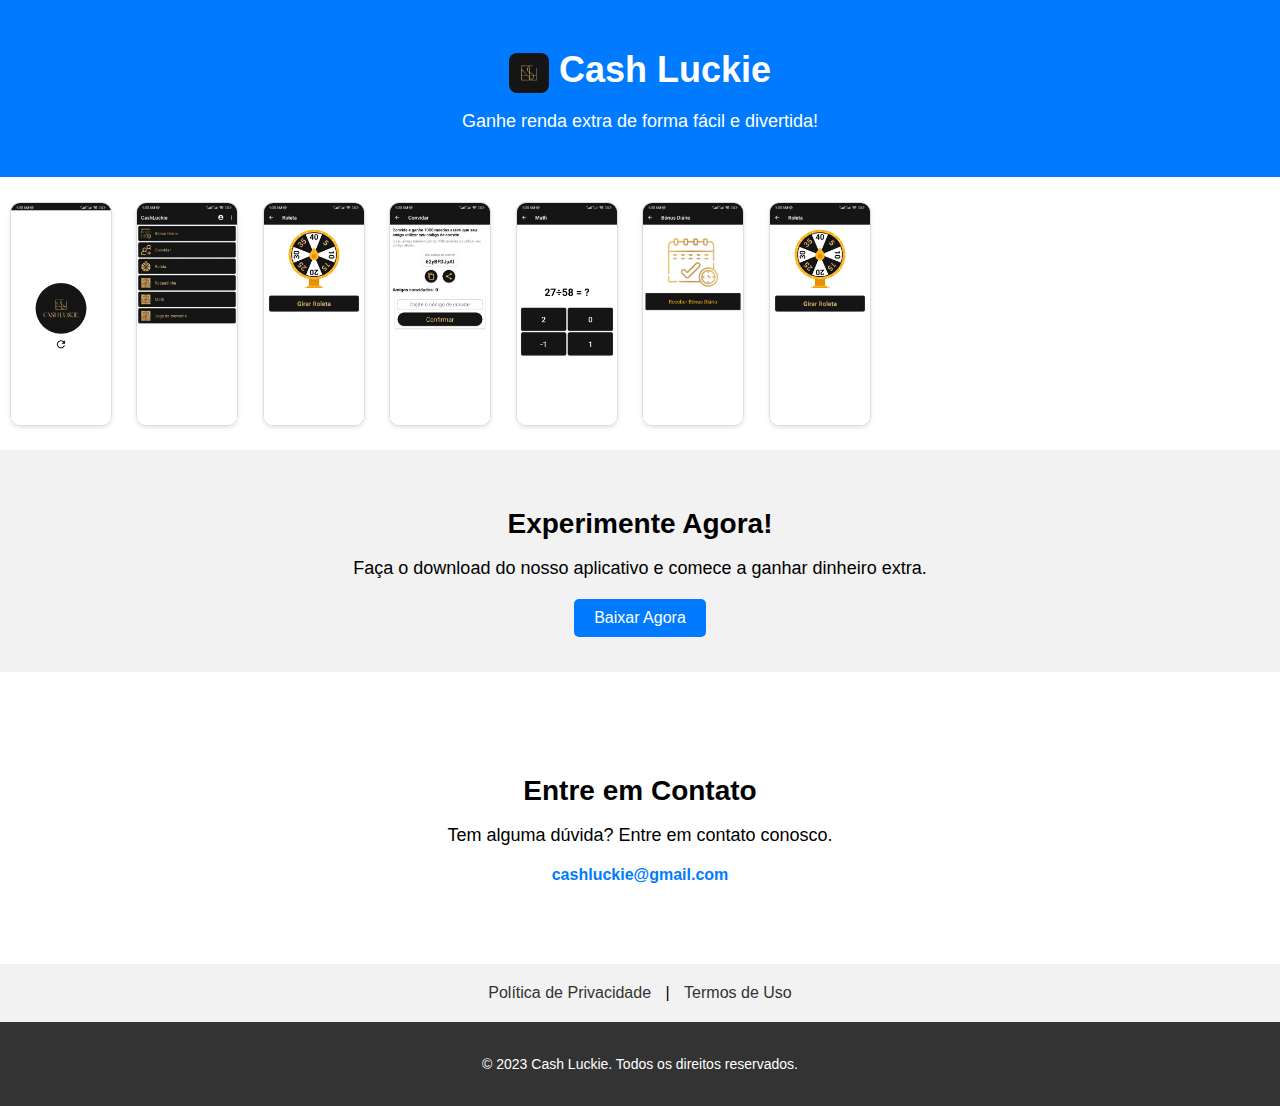
<file: index.html>
<!DOCTYPE html>
<html lang="pt-br">
<head>
    <meta charset="UTF-8">
    <meta name="viewport" content="width=device-width, initial-scale=1.0">
    <link rel="stylesheet" href="styles.css">
    <title>Cash Luckie - Renda Extra</title>
    <link rel="icon" type="image/x-icon" href="./favicon_io/favicon.ico">
</head>
<body>
    <header class="header">
        <h1 class="app-title">Cash Luckie</h1>
        <p class="app-description">Ganhe renda extra de forma fácil e divertida!</p>
    </header>
    <section class="app-images">
        <div class="image-container">
            <img class="img" src="start_img.jpeg" alt="Captura de Tela do App">
            <img class="img" src="home.jpeg" alt="Captura de Tela do App">
            <img class="img" src="roleta.jpeg" alt="Captura de Tela do App">
            <img class="img" src="invite.jpeg" alt="Captura de Tela do App">
            <img class="img" src="quiz_img.jpeg" alt="Captura de Tela do App">
            <img class="img" src="offer_img.jpeg" alt="Captura de Tela do App">
            <img class="img" src="roleta.jpeg" alt="Captura de Tela do App">
        </div>
    </section>
    <section class="download">
        <h2 class="download-title">Experimente Agora!</h2>
        <p class="download-description">Faça o download do nosso aplicativo e comece a ganhar dinheiro extra.</p>
        <a href="AddBordas_8.9.apk" download class="download-button">Baixar Agora</a>
    </section>
    <section class="contact">
        <h2 class="contact-title">Entre em Contato</h2>
        <p class="contact-description">Tem alguma dúvida? Entre em contato conosco.</p>
        <a href="mailto:cashluckie@gmail.com" class="contact-link">cashluckie@gmail.com</a>
    </section>
    <section class="legal">
        <a href="./others/policy.html" class="legal-link">Política de Privacidade</a> |
        <a href="./others/terms.html" class="legal-link">Termos de Uso</a>
    </section>
    <footer class="footer">
        <p class="footer-text">&copy; 2023 Cash Luckie. Todos os direitos reservados.</p>
    </footer>
</body>
</html>
</file>
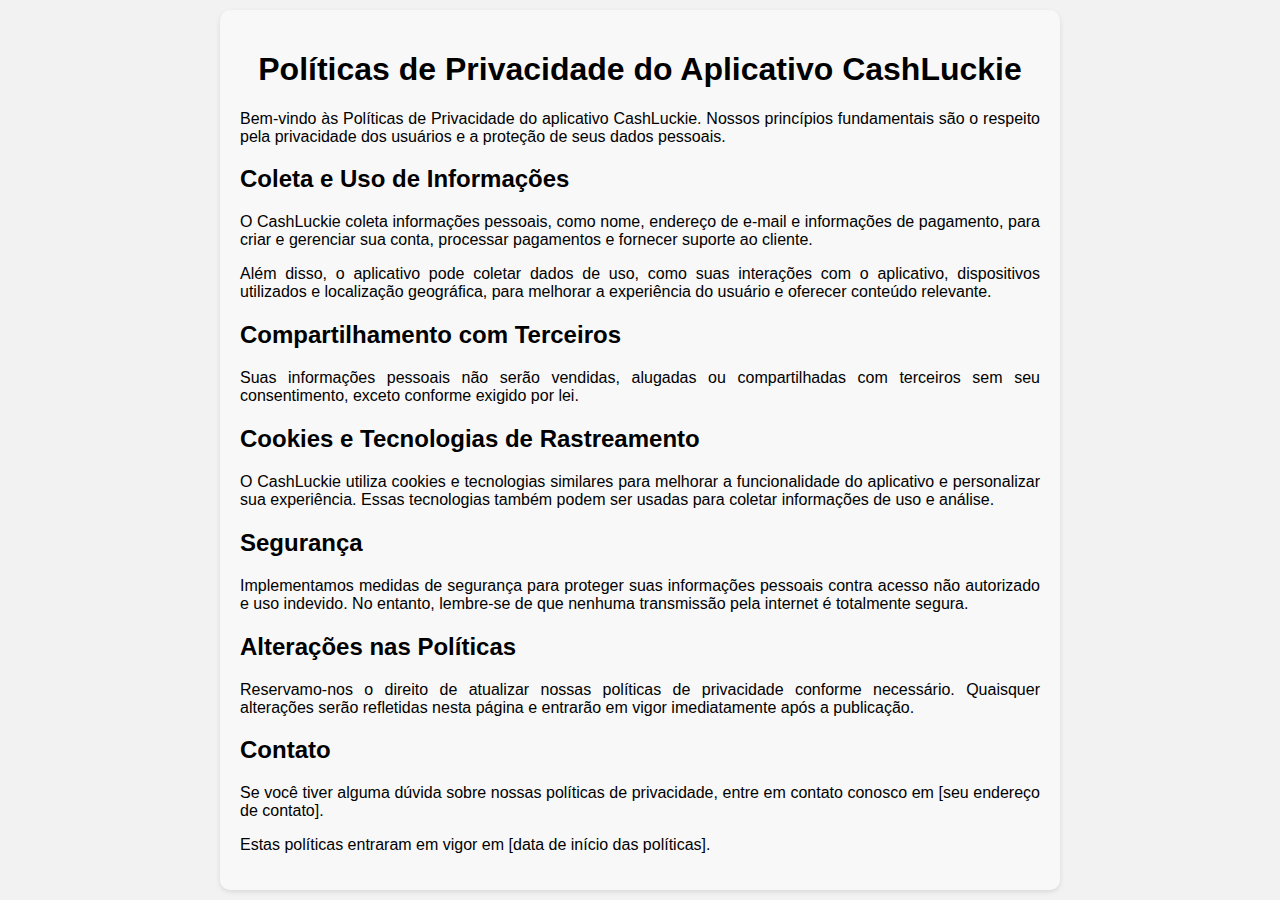
<file: others/policy.html>
<!DOCTYPE html>
<html lang="Pt-br">
<head>
    <meta charset="UTF-8">
    <meta name="viewport" content="width=device-width, initial-scale=1.0">
    <title>Políticas de Privacidade - CashLuckie</title>
    <link rel="icon" type="image/x-icon" href="../favicon_io/favicon.ico">
    <style>
        body {
            font-family: Arial, sans-serif;
            margin: 0;
            padding: 0;
            background-color: #f2f2f2;
            display: flex;
            align-items: center;
            justify-content: center;
            min-height: 100vh;
        }
        .content {
            background-color: #f8f8f8;
            padding: 20px;
            border-radius: 10px;
            box-shadow: 0px 2px 5px rgba(0, 0, 0, 0.1);
            max-width: 800px;
            width: 100%;
            text-align: justify;
        }
        h1 {
            text-align: center;
        }
    </style>
</head>
<body>
    <div class="content">
        <h1>Políticas de Privacidade do Aplicativo CashLuckie</h1>
        <p>
            Bem-vindo às Políticas de Privacidade do aplicativo CashLuckie. Nossos princípios fundamentais são o respeito pela privacidade dos usuários e a proteção de seus dados pessoais.
        </p>
        <h2>Coleta e Uso de Informações</h2>
        <p>
            O CashLuckie coleta informações pessoais, como nome, endereço de e-mail e informações de pagamento, para criar e gerenciar sua conta, processar pagamentos e fornecer suporte ao cliente.
        </p>
        <p>
            Além disso, o aplicativo pode coletar dados de uso, como suas interações com o aplicativo, dispositivos utilizados e localização geográfica, para melhorar a experiência do usuário e oferecer conteúdo relevante.
        </p>
        <h2>Compartilhamento com Terceiros</h2>
        <p>
            Suas informações pessoais não serão vendidas, alugadas ou compartilhadas com terceiros sem seu consentimento, exceto conforme exigido por lei.
        </p>
        <h2>Cookies e Tecnologias de Rastreamento</h2>
        <p>
            O CashLuckie utiliza cookies e tecnologias similares para melhorar a funcionalidade do aplicativo e personalizar sua experiência. Essas tecnologias também podem ser usadas para coletar informações de uso e análise.
        </p>
        <h2>Segurança</h2>
        <p>
            Implementamos medidas de segurança para proteger suas informações pessoais contra acesso não autorizado e uso indevido. No entanto, lembre-se de que nenhuma transmissão pela internet é totalmente segura.
        </p>
        <h2>Alterações nas Políticas</h2>
        <p>
            Reservamo-nos o direito de atualizar nossas políticas de privacidade conforme necessário. Quaisquer alterações serão refletidas nesta página e entrarão em vigor imediatamente após a publicação.
        </p>
        <h2>Contato</h2>
        <p>
            Se você tiver alguma dúvida sobre nossas políticas de privacidade, entre em contato conosco em [seu endereço de contato].
        </p>
        <p>
            Estas políticas entraram em vigor em [data de início das políticas].
        </p>
    </div>
</body>
</html>
</file>
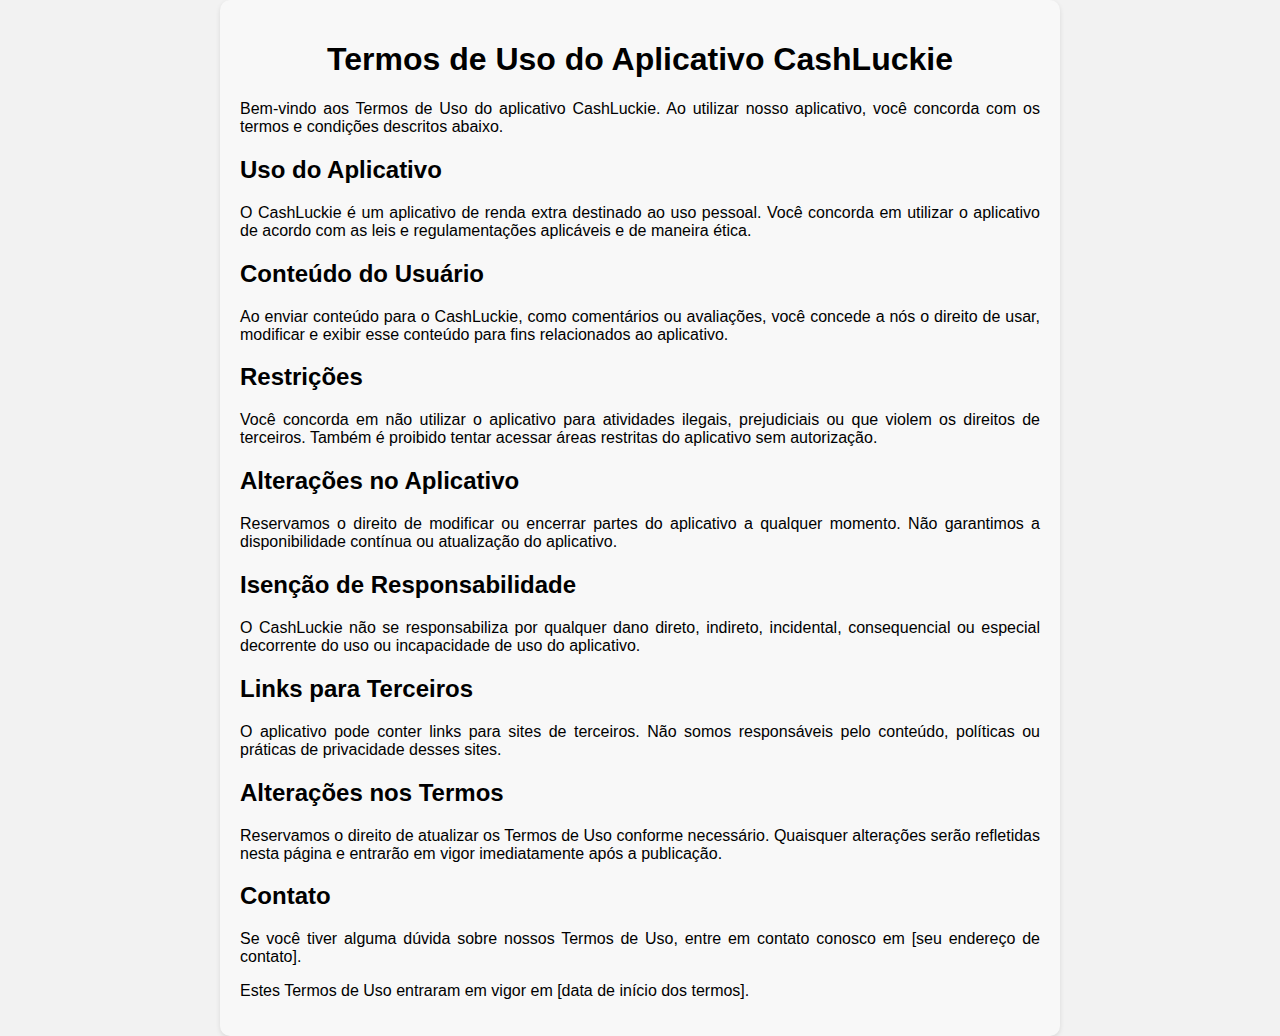
<file: others/terms.html>
<!DOCTYPE html>
<html lang="Pt-br">
<head>
    <meta charset="UTF-8">
    <meta name="viewport" content="width=device-width, initial-scale=1.0">
    <title>Termos de Uso - CashLuckie</title>
    <link rel="icon" type="image/x-icon" href="../favicon_io/favicon.ico">
    <style>
        body {
            font-family: Arial, sans-serif;
            margin: 0;
            padding: 0;
            background-color: #f2f2f2;
            display: flex;
            align-items: center;
            justify-content: center;
            min-height: 100vh;
        }
        .content {
            background-color: #f8f8f8;
            padding: 20px;
            border-radius: 10px;
            box-shadow: 0px 2px 5px rgba(0, 0, 0, 0.1);
            max-width: 800px;
            width: 100%;
            text-align: justify;
        }
        h1 {
            text-align: center;
        }
    </style>
</head>
<body>
    <div class="content">
        <h1>Termos de Uso do Aplicativo CashLuckie</h1>
        <p>
            Bem-vindo aos Termos de Uso do aplicativo CashLuckie. Ao utilizar nosso aplicativo, você concorda com os termos e condições descritos abaixo.
        </p>
        <h2>Uso do Aplicativo</h2>
        <p>
            O CashLuckie é um aplicativo de renda extra destinado ao uso pessoal. Você concorda em utilizar o aplicativo de acordo com as leis e regulamentações aplicáveis e de maneira ética.
        </p>
        <h2>Conteúdo do Usuário</h2>
        <p>
            Ao enviar conteúdo para o CashLuckie, como comentários ou avaliações, você concede a nós o direito de usar, modificar e exibir esse conteúdo para fins relacionados ao aplicativo.
        </p>
        <h2>Restrições</h2>
        <p>
            Você concorda em não utilizar o aplicativo para atividades ilegais, prejudiciais ou que violem os direitos de terceiros. Também é proibido tentar acessar áreas restritas do aplicativo sem autorização.
        </p>
        <h2>Alterações no Aplicativo</h2>
        <p>
            Reservamos o direito de modificar ou encerrar partes do aplicativo a qualquer momento. Não garantimos a disponibilidade contínua ou atualização do aplicativo.
        </p>
        <h2>Isenção de Responsabilidade</h2>
        <p>
            O CashLuckie não se responsabiliza por qualquer dano direto, indireto, incidental, consequencial ou especial decorrente do uso ou incapacidade de uso do aplicativo.
        </p>
        <h2>Links para Terceiros</h2>
        <p>
            O aplicativo pode conter links para sites de terceiros. Não somos responsáveis pelo conteúdo, políticas ou práticas de privacidade desses sites.
        </p>
        <h2>Alterações nos Termos</h2>
        <p>
            Reservamos o direito de atualizar os Termos de Uso conforme necessário. Quaisquer alterações serão refletidas nesta página e entrarão em vigor imediatamente após a publicação.
        </p>
        <h2>Contato</h2>
        <p>
            Se você tiver alguma dúvida sobre nossos Termos de Uso, entre em contato conosco em [seu endereço de contato].
        </p>
        <p>
            Estes Termos de Uso entraram em vigor em [data de início dos termos].
        </p>
    </div>
</body>
</html>
</file>
<file: styles.css>
body {
    font-family: Arial, sans-serif;
    margin: 0;
    padding: 0;
}

.header {
    background-color: #007bff;
    color: #fff;
    text-align: center;
    padding: 25px 0;
}

.app-title {
    font-size: 36px;
    margin-bottom: 10px;
    position: relative; 
}

.app-title::before {
    content: ""; 
    background-image: url("app_icon.jpeg");
    background-size: contain;
    background-repeat: no-repeat;
    display: inline-block;
    width: 40px;
    height: 40px;
    margin-right: 10px; 
    vertical-align: middle; 
    border-radius: 8px;
}

.app-description {
    font-size: 18px;
    margin-bottom: 20px;
}
.app-images {
    overflow-x: auto; 
    overflow-x: scroll;
    white-space: nowrap;
}
.image-container {
    display: flex;
    flex-wrap: nowrap;
    justify-content: center;
    align-items: center;
    max-width: 90%; 
}


.image-container {
    flex-wrap: nowrap;
    justify-content: center;
    align-items: center;
    margin-top: 15px;
    margin-bottom: 10px;
    display: inline-block; 
}


.app-images img {
    max-width: 100%;
    height: auto;
    margin: 10px;
    border: 1px solid #ddd; 
    box-shadow: 0 2px 4px rgba(0, 0, 0, 0.1);
    border-radius: 10px;
}


@media (max-width: 768px) {
    .app-images {
        flex-direction: column;
        align-items: center;
    }
}

.download {
    text-align: center;
    padding: 35px 0;
    background-color: #f2f2f2;
}

.download-title {
    font-size: 28px;
    margin-bottom: 10px;
}

.download-description {
    font-size: 18px;
    margin-bottom: 20px;
}

.download-button {
    display: inline-block;
    padding: 10px 20px;
    background-color: #007bff;
    color: #fff;
    text-decoration: none;
    border-radius: 5px;
}

.contact {
    text-align: center;
    padding: 80px 0;
    background-color: #fff;
}

.contact-title {
    font-size: 28px;
    margin-bottom: 10px;
}

.contact-description {
    font-size: 18px;
    margin-bottom: 20px;
}

.contact-link {
    color: #007bff;
    text-decoration: none;
    font-weight: bold;
}

.legal {
    text-align: center;
    padding: 20px 0;
    background-color: #f2f2f2;
}

.legal-link {
    color: #333;
    text-decoration: none;
    margin: 0 10px;
}

.footer {
    text-align: center;
    padding: 20px 0;
    background-color: #333;
    color: #fff;
}

.footer-text {
    font-size: 14px;
}

.img {
    width: 100px; /* Largura fixa das imagens */
    height: auto; /* Altura ajustada automaticamente para manter a proporção */
    margin: 10px;
}
</file>
